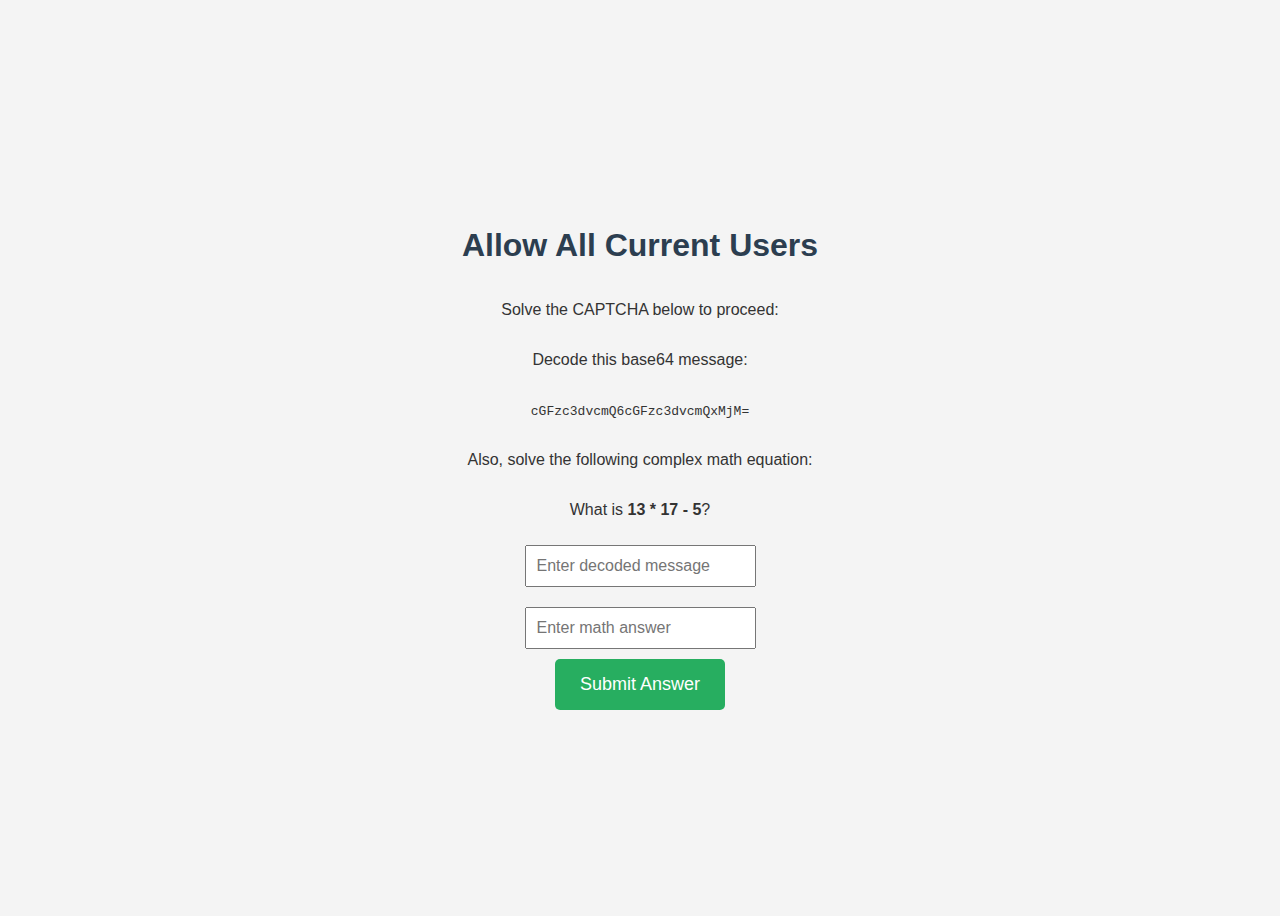
<file: 2.html>
<!DOCTYPE html>
<html lang="en">
<head>
  <meta charset="UTF-8">
  <meta name="viewport" content="width=device-width, initial-scale=1.0">
  <title>Allow All Current Users</title>
  <style>
    body {
      font-family: Arial, sans-serif;
      background-color: #f4f4f4;
      color: #333;
      display: flex;
      flex-direction: column;
      align-items: center;
      justify-content: center;
      height: 100vh;
    }
    h1 {
      color: #2c3e50;
    }
    button {
      padding: 15px 25px;
      font-size: 18px;
      background-color: #27ae60;
      color: white;
      border: none;
      border-radius: 5px;
      cursor: pointer;
      transition: background-color 0.3s ease;
    }
    button:hover {
      background-color: #2ecc71;
    }
    input {
      padding: 10px;
      font-size: 16px;
      margin: 10px 0;
    }
    .error {
      color: red;
      font-size: 14px;
    }
  </style>
</head>
<body>

  <h1>Allow All Current Users</h1>
  <p>Solve the CAPTCHA below to proceed:</p>

  <p>Decode this base64 message:</p>
  <p><code>cGFzc3dvcmQ6cGFzc3dvcmQxMjM=</code></p> <!-- Base64 encoded message -->
  
  <p>Also, solve the following complex math equation:</p>
  <p>What is <strong>13 * 17 - 5</strong>?</p> <!-- Hard math equation -->

  <input type="text" id="captchaInput" placeholder="Enter decoded message">
  <input type="text" id="mathInput" placeholder="Enter math answer">

  <button onclick="verifyCaptcha()">Submit Answer</button>

  <p class="error" id="errorMessage" style="display: none;">Incorrect answer. Please try again.</p>

  <script>
    const correctMessage = "password:password123";  // Decoded message for base64 string
    const correctMath = 216; // Result of 13 * 17 - 5

    function verifyCaptcha() {
      const userMessage = document.getElementById("captchaInput").value.trim();
      const userMath = parseInt(document.getElementById("mathInput").value.trim());

      if (userMessage === correctMessage && userMath === correctMath) {
        setTimeout(function() {
          window.location.href = "pleasewaittoberedirected.html";  // Redirect to waiting page
        }, 1000);
      } else {
        document.getElementById("errorMessage").style.display = "block";
      }
    }
  </script>

</body>
</html>
</file>
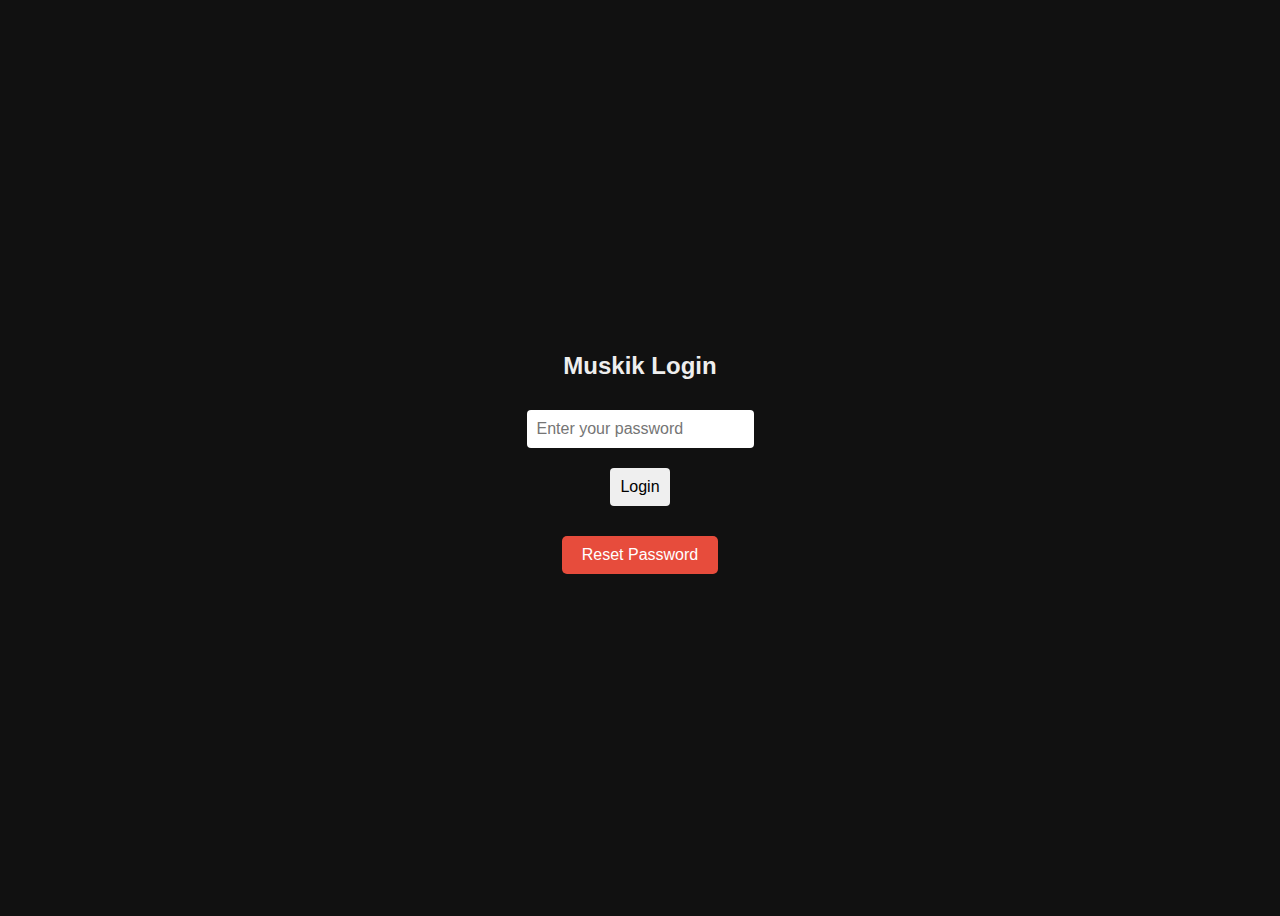
<file: pass.html>
<!DOCTYPE html>
<html lang="en">
<head>
  <meta charset="UTF-8">
  <title>Muskik Login</title>
  <style>
    body {
      font-family: Arial, sans-serif;
      background: #111;
      color: #eee;
      display: flex;
      flex-direction: column;
      align-items: center;
      justify-content: center;
      height: 100vh;
      position: relative;
      overflow: hidden;
    }
    input, button {
      padding: 10px;
      margin: 10px;
      font-size: 16px;
      border-radius: 4px;
      border: none;
      transition: all 0.3s ease;
    }
    input:focus, button:focus {
      outline: none;
      box-shadow: 0 0 5px #fff;
    }
    #error {
      color: red;
      display: none;
      margin-top: 10px;
    }
    #secretButton {
      position: absolute;
      top: 10px;
      right: 10px;
      background: #000;
      color: #fff;
      border-radius: 50%;
      padding: 20px;
      cursor: pointer;
      font-size: 18px;
      opacity: 0;
      pointer-events: none;
      transition: opacity 0.3s ease;
    }
    body:hover #secretButton {
      opacity: 1;
      pointer-events: auto;
    }
    #resetButton {
      padding: 10px 20px;
      background: #e74c3c;
      color: white;
      border-radius: 5px;
      cursor: pointer;
      font-size: 16px;
      margin-top: 20px;
      transition: background 0.3s ease;
    }
    #resetButton:hover {
      background: #c0392b;
    }
    #resetMessage {
      display: none;
      position: fixed;
      top: 20%;
      left: 50%;
      transform: translateX(-50%);
      background: rgba(0, 0, 0, 0.9);
      color: white;
      padding: 40px;
      font-size: 24px;
      border-radius: 10px;
      text-align: center;
      max-width: 80%;
      width: 500px;
      box-shadow: 0 0 15px rgba(0, 0, 0, 0.7);
    }
  </style>
</head>
<body>
  <h2>Muskik Login</h2>
  <input type="password" id="pw" placeholder="Enter your password" />
  <button onclick="unlock()">Login</button>
  <div id="error">Access Denied</div>
  <div id="secretButton" onclick="unlockForReal()"> </div>
  <button id="resetButton" onclick="resetPassword()">Reset Password</button>
  <div id="resetMessage">You cannot change the password at the moment for security reasons.</div>

  <script>
    const encoded = "aGVsbG8xMjM=";
    let unlocked = false;
    let resetClickCount = 0;

    function unlockForReal() {
      unlocked = true;
      window.location.href = "Xg7kL5jTpq8RnH3zF2Vw0aU1dCmY9bJz6eQ4PzWv8jT0u2L5G7oM3HnJk9pKbD1FvQ6tNcX
.html";
    }

    function unlock() {
      const password = document.getElementById("pw").value;
      const error = document.getElementById("error");
      error.style.display = "block";

      if (unlocked) {
        window.location.href = "dashboard.html";
      }
    }

    function resetPassword() {
      const resetMessage = document.getElementById("resetMessage");
      resetMessage.style.display = "block";

      resetClickCount++;
    }

    window.onload = () => {
      document.getElementById("secretButton").style.display = "block";
    };
  </script>
</body>
</html>
</file>
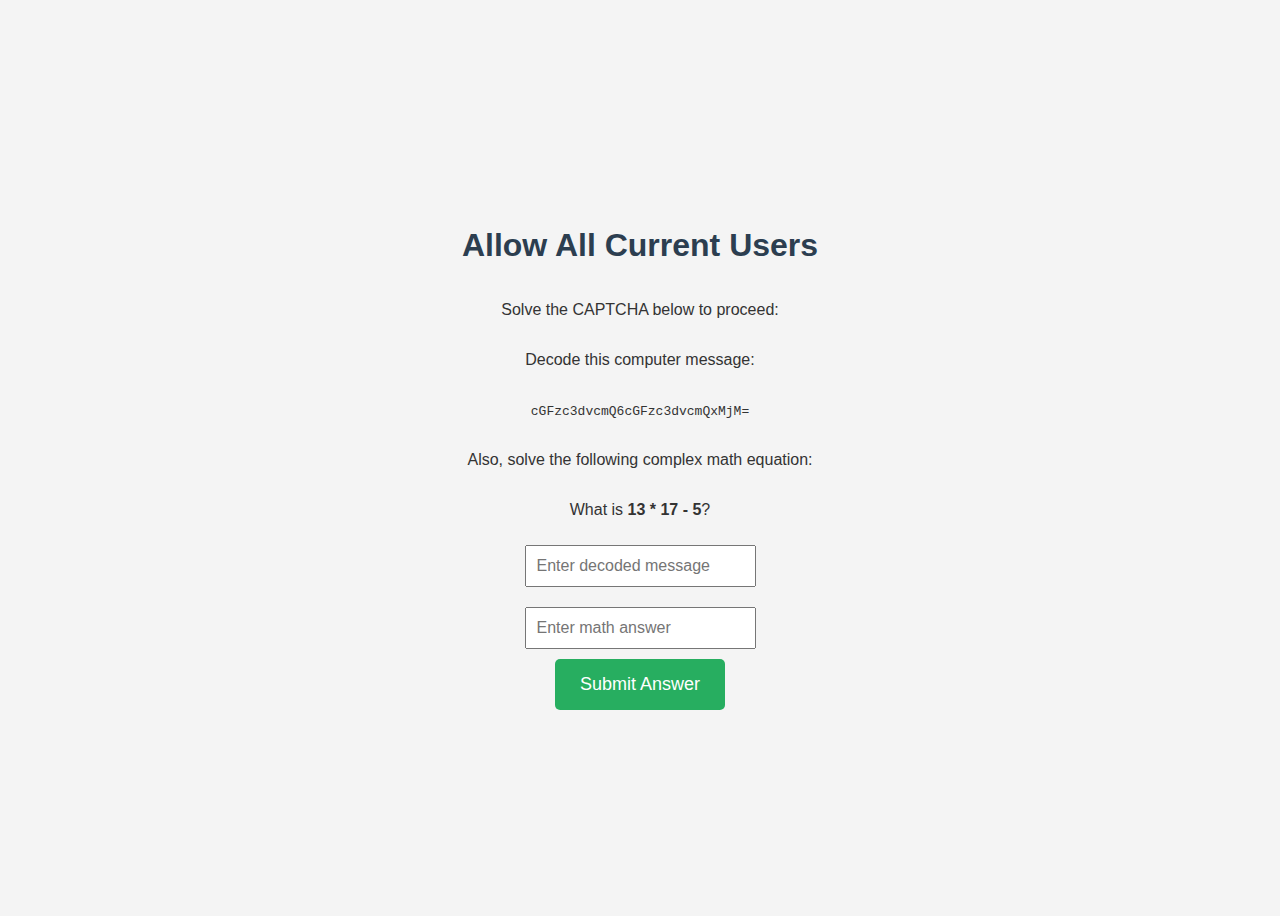
<file: Xg7kL5jTpq8RnH3zF2Vw0aU1dCmY9bJz6eQ4PzWv8jT0u2L5G7oM3HnJk9pKbD1FvQ6tNcX.html>
<!DOCTYPE html>
<html lang="en">
<head>
  <meta charset="UTF-8">
  <meta name="viewport" content="width=device-width, initial-scale=1.0">
  <title>Please Solve Captcha</title>
  <style>
    body {
      font-family: Arial, sans-serif;
      background-color: #f4f4f4;
      color: #333;
      display: flex;
      flex-direction: column;
      align-items: center;
      justify-content: center;
      height: 100vh;
    }
    h1 {
      color: #2c3e50;
    }
    button {
      padding: 15px 25px;
      font-size: 18px;
      background-color: #27ae60;
      color: white;
      border: none;
      border-radius: 5px;
      cursor: pointer;
      transition: background-color 0.3s ease;
    }
    button:hover {
      background-color: #2ecc71;
    }
    input {
      padding: 10px;
      font-size: 16px;
      margin: 10px 0;
    }
    .error {
      color: red;
      font-size: 14px;
    }
  </style>
</head>
<body>

  <h1>Allow All Current Users</h1>
  <p>Solve the CAPTCHA below to proceed:</p>

  <p>Decode this computer message:</p>
  <p><code>cGFzc3dvcmQ6cGFzc3dvcmQxMjM=</code></p> <!-- Base64 encoded message -->
  
  <p>Also, solve the following complex math equation:</p>
  <p>What is <strong>13 * 17 - 5</strong>?</p> <!-- Hard math equation -->

  <input type="text" id="captchaInput" placeholder="Enter decoded message">
  <input type="text" id="mathInput" placeholder="Enter math answer">

  <button onclick="verifyCaptcha()">Submit Answer</button>

  <p class="error" id="errorMessage" style="display: none;">Incorrect answer. Please try again.</p>

  <script>
    const correctMessage = "password:password123";  // Decoded message for base64 string
    const correctMath = 216; // Result of 13 * 17 - 5

    function verifyCaptcha() {
      const userMessage = document.getElementById("captchaInput").value.trim();
      const userMath = parseInt(document.getElementById("mathInput").value.trim());

      if (userMessage === correctMessage && userMath === correctMath) {
        setTimeout(function() {
          window.location.href = "pleasewaittoberedirected.html";  // Redirect to waiting page
        }, 1000);
      } else {
        document.getElementById("errorMessage").style.display = "block";
      }
    }
  </script>

</body>
</html>
</file>
